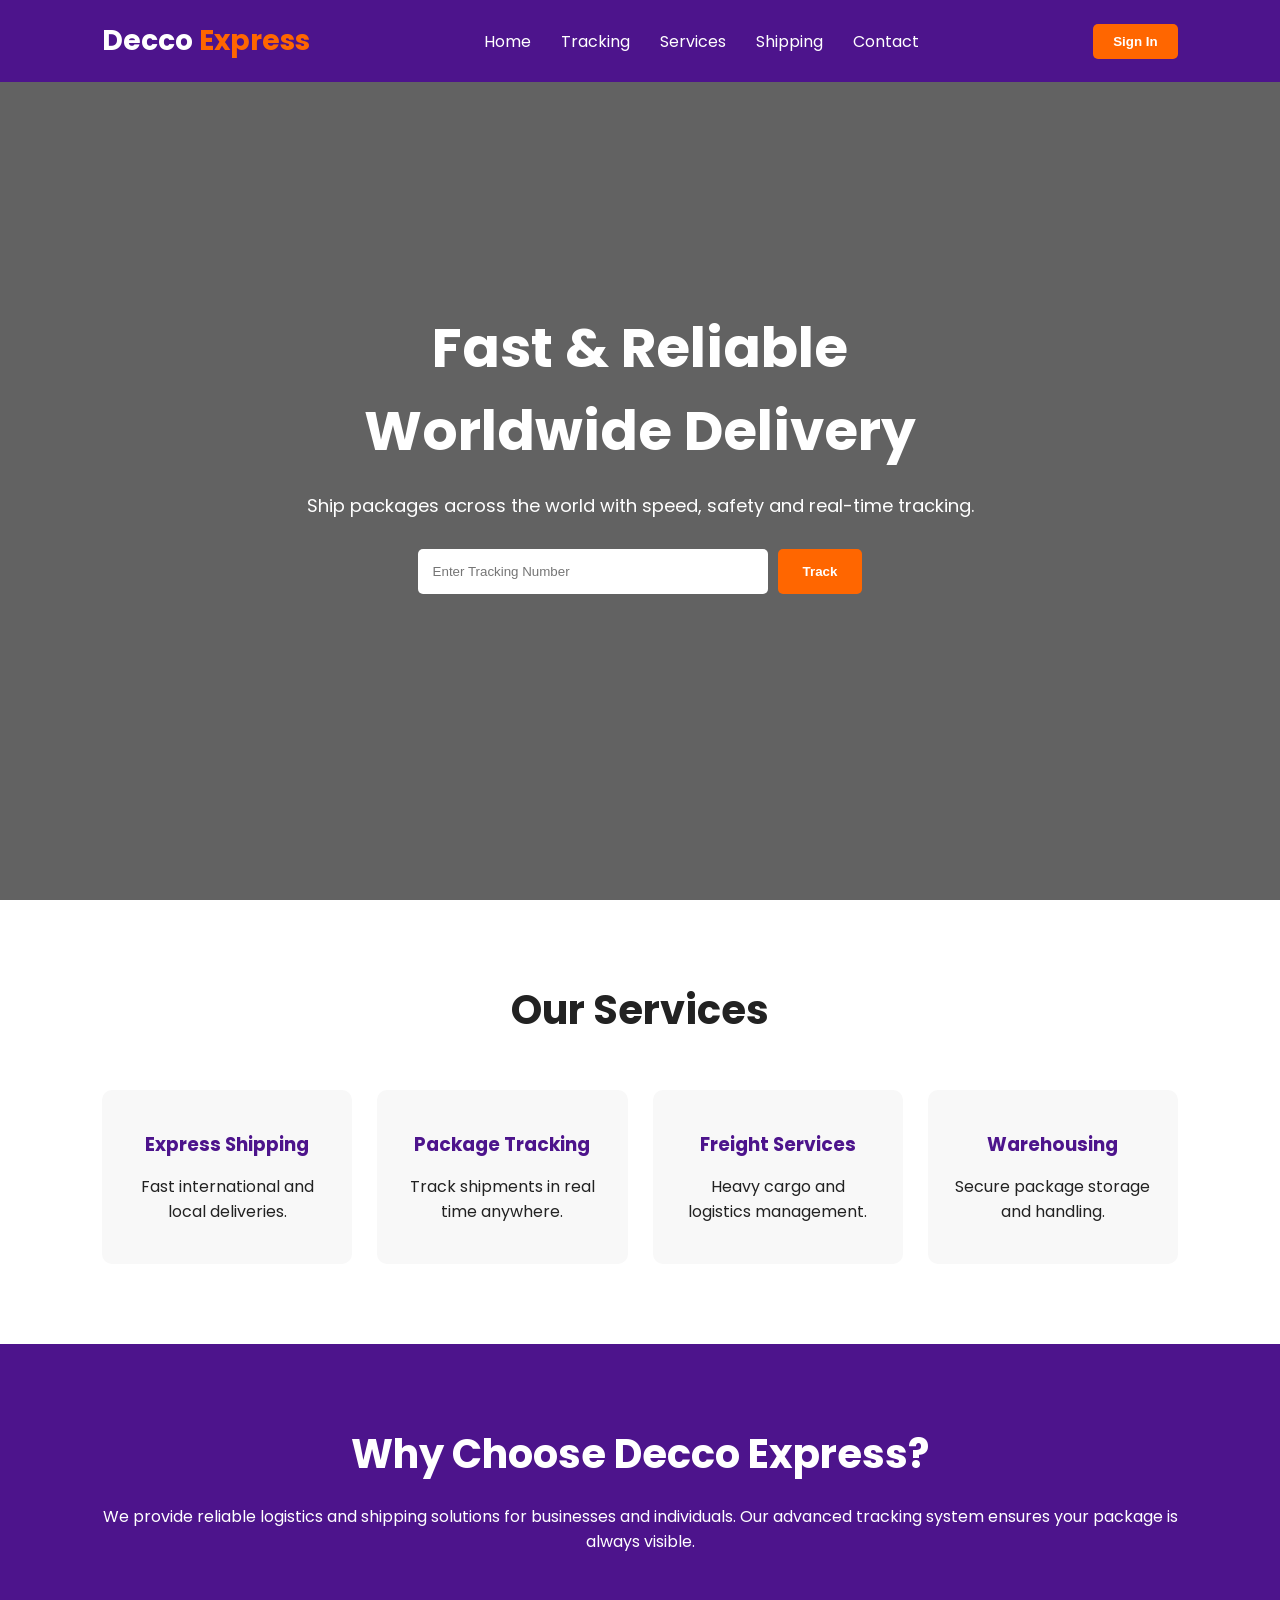
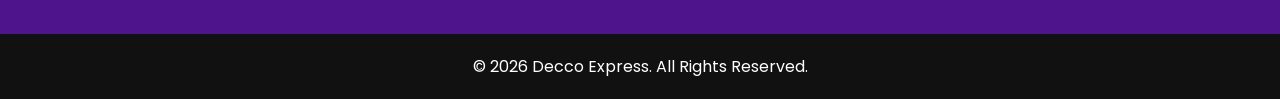
<file: index.html>
<!DOCTYPE html>
<html lang="en">
<head>
  <meta charset="UTF-8" />
  <meta name="viewport" content="width=device-width, initial-scale=1.0"/>
  <title>Decco Express</title>
  <link rel="stylesheet" href="style.css"/>
  <link rel="preconnect" href="https://fonts.googleapis.com">
  <link href="https://fonts.googleapis.com/css2?family=Poppins:wght@300;400;500;600;700&display=swap" rel="stylesheet">
</head>
<body>

  <!-- HEADER -->
  <header>
    <nav class="navbar">
      <div class="logo">
        <span class="decco">Decco</span>
        <span class="express">Express</span>
      </div>

      <ul class="nav-links">
        <li><a href="#">Home</a></li>
        <li><a href="#">Tracking</a></li>
        <li><a href="#">Services</a></li>
        <li><a href="#">Shipping</a></li>
        <li><a href="#">Contact</a></li>
      </ul>

      <button class="nav-btn">Sign In</button>
    </nav>

    <!-- HERO -->
    <section class="hero">
      <div class="hero-text">
        <h1>Fast & Reliable Worldwide Delivery</h1>
        <p>
          Ship packages across the world with speed,
          safety and real-time tracking.
        </p>

        <div class="tracking-box">
          <input type="text" id="trackingInput" placeholder="Enter Tracking Number">
          <button onclick="goToTrackingPage()">
  Track
</button>
        </div>

        <p id="trackingResult"></p>
      </div>
    </section>
  </header>

  <!-- SERVICES -->
  <section class="services">
    <h2>Our Services</h2>

    <div class="service-grid">

      <div class="card">
        <h3>Express Shipping</h3>
        <p>Fast international and local deliveries.</p>
      </div>

      <div class="card">
        <h3>Package Tracking</h3>
        <p>Track shipments in real time anywhere.</p>
      </div>

      <div class="card">
        <h3>Freight Services</h3>
        <p>Heavy cargo and logistics management.</p>
      </div>

      <div class="card">
        <h3>Warehousing</h3>
        <p>Secure package storage and handling.</p>
      </div>

    </div>
  </section>

  <!-- ABOUT -->
  <section class="about">
    <div class="about-text">
      <h2>Why Choose Decco Express?</h2>
      <p>
        We provide reliable logistics and shipping
        solutions for businesses and individuals.
        Our advanced tracking system ensures your
        package is always visible.
      </p>
    </div>
  </section>

  <!-- FOOTER -->
  <footer>
    <p>© 2026 Decco Express. All Rights Reserved.</p>
  </footer>

  <script src="script.js"></script>
</body>
</html>
</file>
<file: style.css>
*{
  margin:0;
  padding:0;
  box-sizing:border-box;
}

body{
  font-family:'Poppins', sans-serif;
  background:#f5f5f5;
  color:#222;
}

/* NAVBAR */

header{
  background:linear-gradient(rgba(0,0,0,0.6),
  rgba(0,0,0,0.6)),
  url('https://images.unsplash.com/photo-1586528116311-ad8dd3c8310d?q=80&w=1400');
  background-size:cover;
  background-position:center;
  min-height:100vh;
}

.navbar{
  display:flex;
  justify-content:space-between;
  align-items:center;
  padding:20px 8%;
  background:#4D148C;
}

.logo{
  font-size:28px;
  font-weight:700;
}

.decco{
  color:white;
}

.express{
  color:#ff6600;
}

.nav-links{
  display:flex;
  list-style:none;
  gap:30px;
}

.nav-links a{
  color:white;
  text-decoration:none;
  transition:0.3s;
}

.nav-links a:hover{
  color:#ff6600;
}

.nav-btn{
  background:#ff6600;
  color:white;
  border:none;
  padding:10px 20px;
  border-radius:5px;
  cursor:pointer;
  font-weight:600;
}

/* HERO */

.hero{
  display:flex;
  align-items:center;
  justify-content:center;
  text-align:center;
  height:85vh;
  padding:20px;
}

.hero-text{
  max-width:700px;
  color:white;
}

.hero h1{
  font-size:55px;
  margin-bottom:20px;
}

.hero p{
  font-size:18px;
  margin-bottom:30px;
}

.tracking-box{
  display:flex;
  justify-content:center;
  gap:10px;
  flex-wrap:wrap;
}

.tracking-box input{
  padding:15px;
  width:350px;
  border:none;
  border-radius:5px;
  outline:none;
}

.tracking-box button{
  padding:15px 25px;
  border:none;
  background:#ff6600;
  color:white;
  border-radius:5px;
  cursor:pointer;
  font-weight:600;
}

/* SERVICES */

.services{
  padding:80px 8%;
  background:white;
  text-align:center;
}

.services h2{
  font-size:40px;
  margin-bottom:50px;
}

.service-grid{
  display:grid;
  grid-template-columns:repeat(auto-fit,minmax(250px,1fr));
  gap:25px;
}

.card{
  background:#f8f8f8;
  padding:40px 25px;
  border-radius:10px;
  transition:0.3s;
}

.card:hover{
  transform:translateY(-8px);
  box-shadow:0 10px 20px rgba(0,0,0,0.1);
}

.card h3{
  margin-bottom:15px;
  color:#4D148C;
}

/* ABOUT */

.about{
  padding:80px 8%;
  background:#4D148C;
  color:white;
  text-align:center;
}

.about h2{
  font-size:40px;
  margin-bottom:20px;
}

/* FOOTER */

footer{
  background:#111;
  color:white;
  text-align:center;
  padding:20px;
}

/* MOBILE */

@media(max-width:768px){

  .navbar{
    flex-direction:column;
    gap:20px;
  }

  .nav-links{
    flex-wrap:wrap;
    justify-content:center;
  }

  .hero h1{
    font-size:38px;
  }

  .tracking-box input{
    width:100%;
  }
}
</file>
